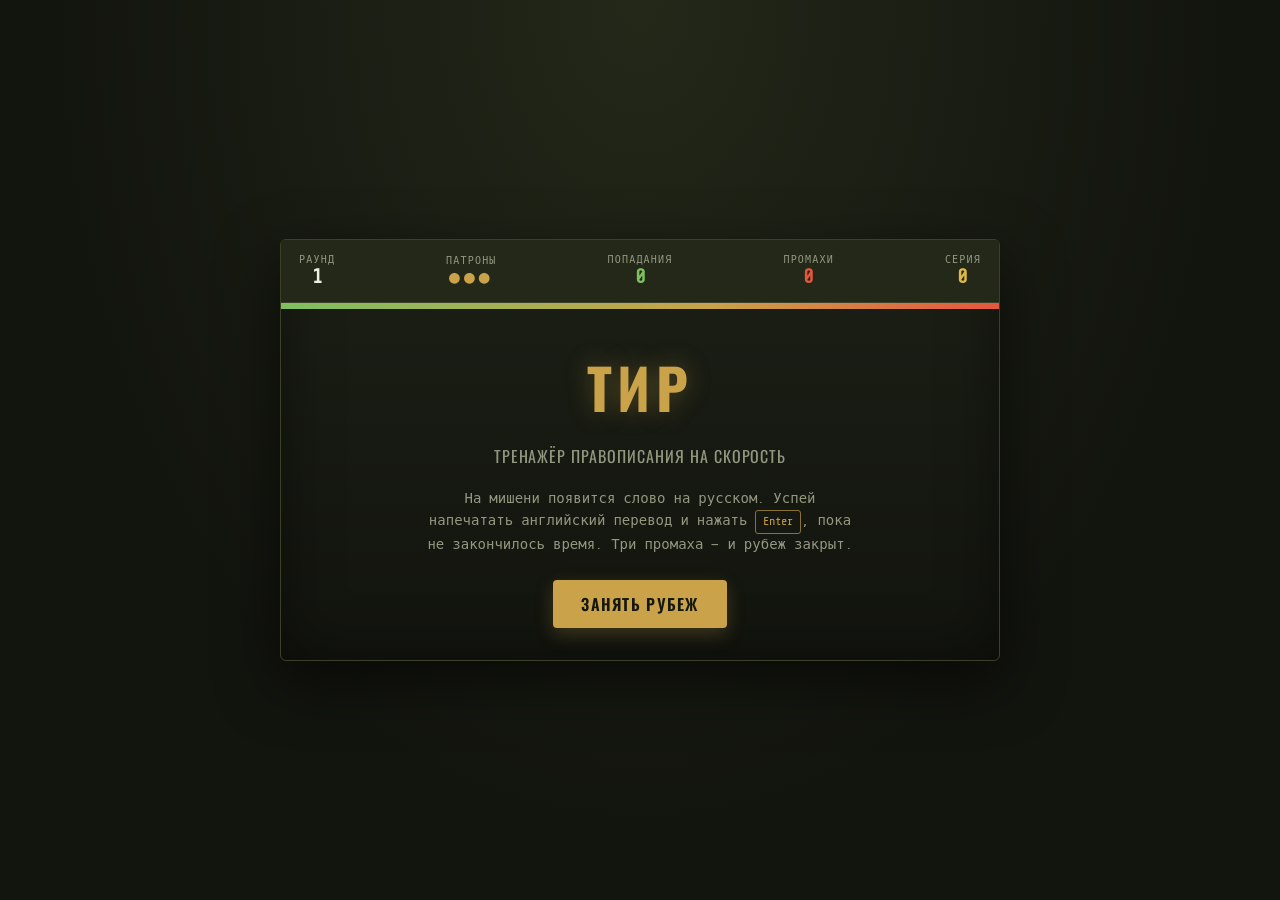
<file: homework/index.html>
<!DOCTYPE html>
<html lang="ru">
<head>
<meta charset="UTF-8">
<meta name="viewport" content="width=device-width, initial-scale=1.0">
<title>Тир — тренажёр правописания</title>
<link rel="preconnect" href="https://fonts.googleapis.com">
<link href="https://fonts.googleapis.com/css2?family=Oswald:wght@400;500;600;700&family=Share+Tech+Mono&display=swap" rel="stylesheet">
<link rel="stylesheet" href="./css/style.css">
</head>
<body>

<div class="range">

  <!-- ================= HUD ================= -->
  <header class="hud">
    <div class="hud-block">
      <span class="hud-label">Раунд</span>
      <span class="hud-value" id="roundValue">1</span>
    </div>

    <div class="hud-block lives-block">
      <span class="hud-label">Патроны</span>
      <span class="lives" id="livesValue">●●●</span>
    </div>

    <div class="hud-block">
      <span class="hud-label">Попадания</span>
      <span class="hud-value hit-color" id="hitsValue">0</span>
    </div>

    <div class="hud-block">
      <span class="hud-label">Промахи</span>
      <span class="hud-value miss-color" id="missesValue">0</span>
    </div>

    <div class="hud-block">
      <span class="hud-label">Серия</span>
      <span class="hud-value streak-color" id="streakValue">0</span>
    </div>
  </header>

  <!-- ============= TIMER BAR ============= -->
  <div class="timer-track">
    <div class="timer-fill" id="timerFill"></div>
  </div>

  <!-- ============= MAIN STAGE ============= -->
  <main class="stage">

    <!-- Стартовый экран -->
    <section class="screen" id="startScreen">
      <h1 class="title">ТИР</h1>
      <p class="subtitle">Тренажёр правописания на скорость</p>
      <p class="rules">
        На мишени появится слово на русском. Успей напечатать
        английский перевод и нажать <span class="key">Enter</span>,
        пока не закончилось время. Три промаха — и рубеж закрыт.
      </p>
      <button class="btn btn-primary" id="startBtn">Занять рубеж</button>
    </section>

    <!-- Игровой экран -->
    <section class="screen screen-game hidden" id="gameScreen">

      <div class="board-wrap">
        <div class="crosshair" id="crosshair">
          <span class="ch-line ch-h"></span>
          <span class="ch-line ch-v"></span>
          <span class="ch-dot"></span>
        </div>

        <div class="target" id="target">
          <div class="target-ring ring-3"></div>
          <div class="target-ring ring-2"></div>
          <div class="target-ring ring-1"></div>
          <div class="target-center">
            <span class="prompt-label">Переведи слово</span>
            <span class="prompt-word" id="promptWord">слово</span>
          </div>
          <div class="marks" id="marks"></div>
        </div>

        <div class="muzzle-flash" id="muzzleFlash"></div>
      </div>

      <form class="fire-form" id="fireForm" autocomplete="off">
        <input
          type="text"
          id="answerInput"
          class="scope-input"
          placeholder="ВВЕДИ ПЕРЕВОД..."
          autocomplete="off"
          spellcheck="false"
        >
        <button type="submit" class="btn btn-fire" id="fireBtn">Огонь</button>
      </form>

      <p class="feedback" id="feedback">&nbsp;</p>
    </section>

    <!-- Экран результатов -->
    <section class="screen hidden" id="resultScreen">
      <h2 class="title title-sm" id="resultTitle">РУБЕЖ ЗАКРЫТ</h2>

      <div class="result-grid">
        <div class="result-card">
          <span class="result-num hit-color" id="resHits">0</span>
          <span class="result-label">попаданий</span>
        </div>
        <div class="result-card">
          <span class="result-num miss-color" id="resMisses">0</span>
          <span class="result-label">промахов</span>
        </div>
        <div class="result-card">
          <span class="result-num streak-color" id="resStreak">0</span>
          <span class="result-label">лучшая серия</span>
        </div>
        <div class="result-card">
          <span class="result-num" id="resAccuracy">0%</span>
          <span class="result-label">точность</span>
        </div>
      </div>

      <p class="rank" id="resultRank"></p>

      <button class="btn btn-primary" id="restartBtn">Ещё раз</button>
    </section>

  </main>
</div>

<script src="./js/script.js"></script>
</body>
</html>
</file>
<file: homework/css/style.css>
/* ==========================================================
   ТИР — тренажёр правописания
   Токены: тёмный ночной рубеж + латунная HUD-подсветка
   ========================================================== */

   :root {
    --bg-0: #12140e;
    --bg-1: #1b1f15;
    --panel: #232819;
    --line: #3a4128;
    --brass: #c9a24a;
    --brass-dim: #8a7233;
    --text: #eef0e2;
    --muted: #92977f;
    --hit: #7fbf5f;
    --miss: #e4573d;
    --streak: #e0b84a;
  
    --font-display: "Oswald", sans-serif;
    --font-mono: "Share Tech Mono", monospace;
  }
  
  * { box-sizing: border-box; }
  
  html, body {
    margin: 0;
    padding: 0;
    height: 100%;
  }
  
  body {
    background:
      radial-gradient(ellipse at 50% 0%, #232819 0%, var(--bg-0) 65%);
    color: var(--text);
    font-family: var(--font-mono);
    min-height: 100vh;
    display: flex;
    align-items: center;
    justify-content: center;
    overflow-x: hidden;
  }
  
  .hidden { display: none !important; }
  
  /* ================= RANGE SHELL ================= */
  
  .range {
    width: min(720px, 94vw);
    margin: 24px auto;
    background: linear-gradient(180deg, var(--bg-1), var(--bg-0));
    border: 1px solid var(--line);
    border-radius: 6px;
    box-shadow: 0 20px 60px rgba(0,0,0,0.55), inset 0 0 60px rgba(0,0,0,0.4);
    overflow: hidden;
  }
  
  /* ================= HUD ================= */
  
  .hud {
    display: flex;
    align-items: center;
    justify-content: space-between;
    gap: 10px;
    padding: 14px 18px;
    background: var(--panel);
    border-bottom: 1px solid var(--line);
  }
  
  .hud-block {
    display: flex;
    flex-direction: column;
    align-items: center;
    min-width: 0;
  }
  
  .hud-label {
    font-size: 10px;
    letter-spacing: 0.12em;
    text-transform: uppercase;
    color: var(--muted);
  }
  
  .hud-value {
    font-size: 20px;
    font-weight: 700;
    color: var(--text);
  }
  
  .hit-color { color: var(--hit); }
  .miss-color { color: var(--miss); }
  .streak-color { color: var(--streak); }
  
  .lives {
    font-size: 18px;
    letter-spacing: 4px;
    color: var(--brass);
    transition: color 0.2s;
  }
  
  /* ================= TIMER BAR ================= */
  
  .timer-track {
    height: 6px;
    width: 100%;
    background: #0c0e08;
  }
  
  .timer-fill {
    height: 100%;
    width: 100%;
    background: linear-gradient(90deg, var(--hit), var(--brass) 60%, var(--miss));
    transform-origin: left;
    transition: transform 0.1s linear, background 0.3s;
  }
  
  .timer-fill.warn {
    background: var(--miss);
  }
  
  /* ================= STAGE ================= */
  
  .stage {
    padding: 36px 28px 32px;
    position: relative;
  }
  
  .screen {
    display: flex;
    flex-direction: column;
    align-items: center;
    text-align: center;
    gap: 16px;
  }
  
  /* ---- Titles ---- */
  
  .title {
    font-family: var(--font-display);
    font-size: 56px;
    font-weight: 700;
    letter-spacing: 0.1em;
    margin: 0;
    color: var(--brass);
    text-shadow: 0 0 24px rgba(201, 162, 74, 0.35);
  }
  
  .title-sm { font-size: 34px; }
  
  .subtitle {
    font-family: var(--font-display);
    font-size: 16px;
    letter-spacing: 0.06em;
    color: var(--muted);
    margin: 0;
    text-transform: uppercase;
  }
  
  .rules {
    max-width: 440px;
    color: var(--muted);
    line-height: 1.6;
    font-size: 14px;
    margin: 4px 0 8px;
  }
  
  .key {
    display: inline-block;
    padding: 1px 7px;
    border: 1px solid var(--brass-dim);
    border-radius: 3px;
    color: var(--brass);
    font-size: 12px;
  }
  
  /* ---- Buttons ---- */
  
  .btn {
    font-family: var(--font-display);
    font-size: 16px;
    letter-spacing: 0.08em;
    text-transform: uppercase;
    padding: 12px 28px;
    border-radius: 4px;
    border: none;
    cursor: pointer;
    transition: transform 0.08s ease, box-shadow 0.15s ease, background 0.15s ease;
  }
  
  .btn:active { transform: scale(0.96); }
  
  .btn-primary {
    background: var(--brass);
    color: #14170e;
    font-weight: 600;
    box-shadow: 0 6px 18px rgba(201, 162, 74, 0.25);
  }
  
  .btn-primary:hover { background: #dcb35c; }
  
  .btn-fire {
    background: var(--miss);
    color: #1a0d0a;
    font-weight: 700;
    min-width: 120px;
    box-shadow: 0 6px 18px rgba(228, 87, 61, 0.3);
  }
  
  .btn-fire:hover { background: #f16a4c; }
  
  /* ================= TARGET BOARD ================= */
  
  .board-wrap {
    position: relative;
    width: 260px;
    height: 260px;
    margin: 6px auto 4px;
  }
  
  .target {
    position: relative;
    width: 100%;
    height: 100%;
    border-radius: 50%;
    background: radial-gradient(circle at 50% 50%, #2c1512 0%, #1a1310 70%);
    border: 2px solid var(--line);
    display: flex;
    align-items: center;
    justify-content: center;
    transition: transform 0.08s ease;
  }
  
  .target.hit-flash {
    animation: hitPulse 0.35s ease;
  }
  
  .target.miss-flash {
    animation: missShake 0.35s ease;
  }
  
  @keyframes hitPulse {
    0% { transform: scale(1); }
    35% { transform: scale(1.06); box-shadow: 0 0 40px rgba(127,191,95,0.5); }
    100% { transform: scale(1); }
  }
  
  @keyframes missShake {
    0%, 100% { transform: translateX(0); }
    20% { transform: translateX(-8px) rotate(-1deg); }
    40% { transform: translateX(7px) rotate(1deg); }
    60% { transform: translateX(-5px); }
    80% { transform: translateX(4px); }
  }
  
  .target-ring {
    position: absolute;
    border-radius: 50%;
    border: 2px solid #4a2a24;
  }
  
  .ring-3 { width: 92%; height: 92%; border-color: #4a2a24; }
  .ring-2 { width: 62%; height: 62%; border-color: #6b3a2c; }
  .ring-1 { width: 32%; height: 32%; border-color: var(--brass-dim); }
  
  .target-center {
    position: relative;
    z-index: 2;
    display: flex;
    flex-direction: column;
    align-items: center;
    gap: 4px;
    background: rgba(18, 20, 14, 0.85);
    padding: 10px 14px;
    border-radius: 6px;
    border: 1px solid var(--brass-dim);
  }
  
  .prompt-label {
    font-size: 9px;
    letter-spacing: 0.12em;
    text-transform: uppercase;
    color: var(--muted);
  }
  
  .prompt-word {
    font-family: var(--font-display);
    font-size: 24px;
    font-weight: 600;
    color: var(--text);
  }
  
  /* bullet holes / miss crack marks accumulated on target */
  
  .marks {
    position: absolute;
    inset: 0;
    z-index: 3;
    pointer-events: none;
  }
  
  .mark {
    position: absolute;
    width: 14px;
    height: 14px;
    border-radius: 50%;
    transform: translate(-50%, -50%);
  }
  
  .mark.mark-hit {
    background: radial-gradient(circle, #0c0d09 0%, #0c0d09 40%, transparent 70%);
    border: 2px solid var(--hit);
  }
  
  .mark.mark-miss {
    background: transparent;
    color: var(--miss);
    font-size: 20px;
    font-weight: 900;
    display: flex;
    align-items: center;
    justify-content: center;
  }
  
  /* ---- crosshair ---- */
  
  .crosshair {
    position: absolute;
    top: 50%;
    left: 50%;
    width: 46px;
    height: 46px;
    transform: translate(-50%, -50%);
    z-index: 4;
    pointer-events: none;
    opacity: 0.9;
    transition: transform 0.12s ease;
  }
  
  .crosshair.fire {
    animation: recoil 0.18s ease;
  }
  
  @keyframes recoil {
    0% { transform: translate(-50%, -50%) scale(1); }
    40% { transform: translate(-50%, -50%) scale(0.72); }
    100% { transform: translate(-50%, -50%) scale(1); }
  }
  
  .ch-line {
    position: absolute;
    background: var(--brass);
  }
  
  .ch-h { top: 50%; left: 0; width: 100%; height: 2px; transform: translateY(-50%); opacity: 0.75; }
  .ch-v { left: 50%; top: 0; width: 2px; height: 100%; transform: translateX(-50%); opacity: 0.75; }
  
  .ch-dot {
    position: absolute;
    top: 50%; left: 50%;
    width: 6px; height: 6px;
    border-radius: 50%;
    background: var(--miss);
    transform: translate(-50%, -50%);
    box-shadow: 0 0 8px var(--miss);
  }
  
  .muzzle-flash {
    position: absolute;
    top: 50%;
    left: 50%;
    width: 10px;
    height: 10px;
    transform: translate(-50%, -50%);
    border-radius: 50%;
    background: #fff3c4;
    opacity: 0;
    pointer-events: none;
    z-index: 5;
  }
  
  .muzzle-flash.flash {
    animation: flashPop 0.25s ease;
  }
  
  @keyframes flashPop {
    0% { opacity: 1; width: 10px; height: 10px; box-shadow: 0 0 20px 10px rgba(255,240,180,0.8); }
    100% { opacity: 0; width: 90px; height: 90px; box-shadow: 0 0 0 0 rgba(255,240,180,0); }
  }
  
  /* ================= INPUT / FIRE FORM ================= */
  
  .fire-form {
    display: flex;
    gap: 10px;
    width: 100%;
    max-width: 380px;
    margin-top: 6px;
  }
  
  .scope-input {
    flex: 1;
    background: #0c0e08;
    border: 1px solid var(--line);
    border-radius: 4px;
    padding: 12px 14px;
    color: var(--text);
    font-family: var(--font-mono);
    font-size: 16px;
    letter-spacing: 0.05em;
    outline: none;
    transition: border-color 0.15s, box-shadow 0.15s;
  }
  
  .scope-input::placeholder { color: #5a604a; }
  
  .scope-input:focus {
    border-color: var(--brass);
    box-shadow: 0 0 0 3px rgba(201, 162, 74, 0.15);
  }
  
  .feedback {
    min-height: 20px;
    font-size: 14px;
    letter-spacing: 0.04em;
    margin: 0;
  }
  
  .feedback.hit-color { color: var(--hit); }
  .feedback.miss-color { color: var(--miss); }
  
  /* ================= RESULT SCREEN ================= */
  
  .result-grid {
    display: grid;
    grid-template-columns: repeat(2, 1fr);
    gap: 12px;
    width: 100%;
    max-width: 360px;
  }
  
  .result-card {
    background: var(--panel);
    border: 1px solid var(--line);
    border-radius: 6px;
    padding: 16px 10px;
    display: flex;
    flex-direction: column;
    align-items: center;
    gap: 4px;
  }
  
  .result-num {
    font-family: var(--font-display);
    font-size: 30px;
    font-weight: 700;
  }
  
  .result-label {
    font-size: 11px;
    letter-spacing: 0.08em;
    text-transform: uppercase;
    color: var(--muted);
  }
  
  .rank {
    font-family: var(--font-display);
    font-size: 15px;
    letter-spacing: 0.05em;
    color: var(--brass);
    margin: 4px 0 0;
  }
  
  /* ================= RESPONSIVE ================= */
  
  @media (max-width: 480px) {
    .title { font-size: 42px; }
    .hud { flex-wrap: wrap; gap: 12px 6px; }
    .board-wrap { width: 220px; height: 220px; }
    .prompt-word { font-size: 20px; }
  }
  
  /* ================= ACCESSIBILITY ================= */
  
  :focus-visible {
    outline: 2px solid var(--brass);
    outline-offset: 2px;
  }
  
  @media (prefers-reduced-motion: reduce) {
    * { animation-duration: 0.001ms !important; transition-duration: 0.001ms !important; }
  }
</file>
